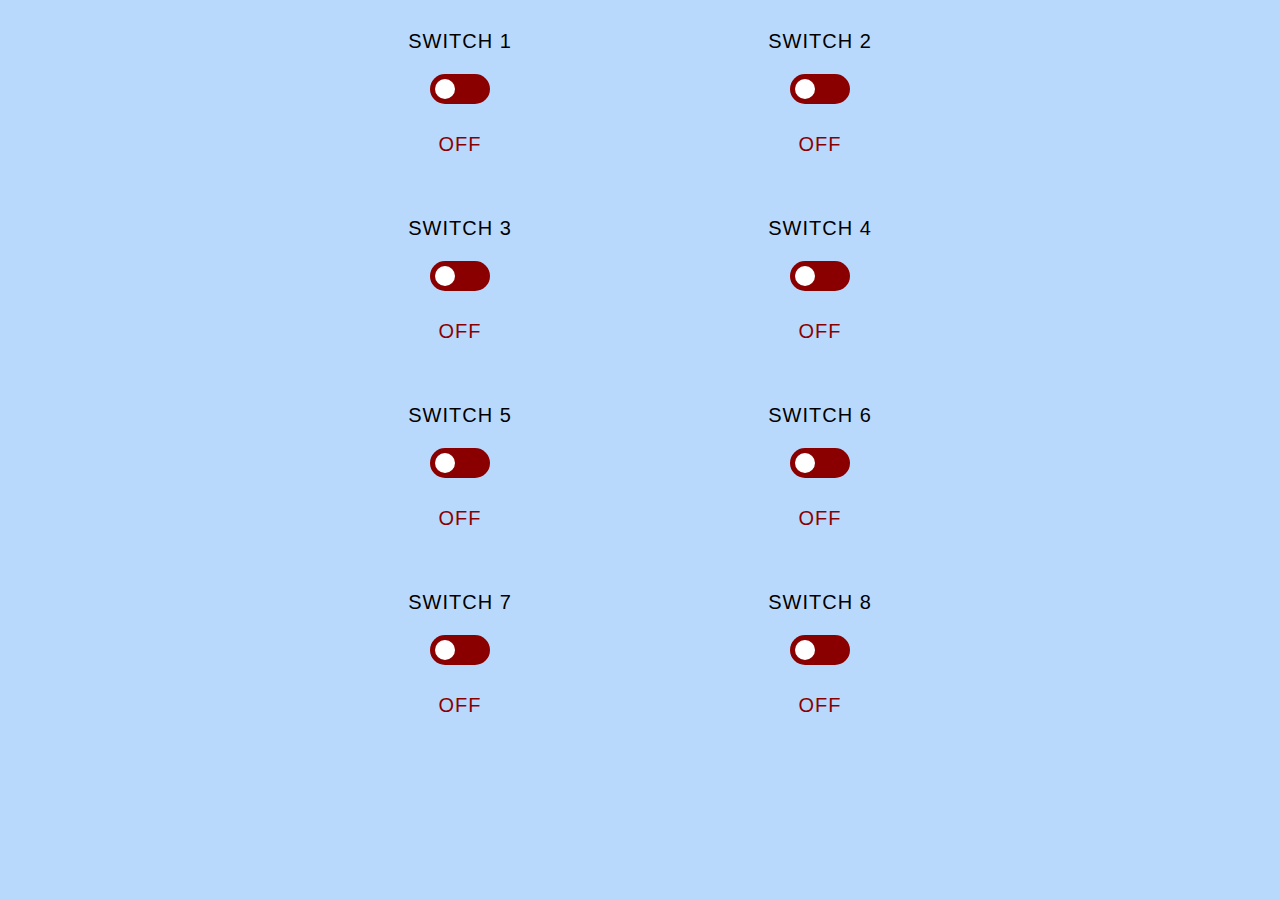
<file: data/index.htm>
<html>
<head>
    <link rel="stylesheet" href="./style.css" />
    <script src="./script.js"></script>
    <script>!function(a,b){"function"==typeof define&&define.amd?define([],b):"undefined"!=typeof module&&module.exports?module.exports=b():a.ReconnectingWebSocket=b()}(this,function(){function a(b,c,d){function l(a,b){var c=document.createEvent("CustomEvent");return c.initCustomEvent(a,!1,!1,b),c}var e={debug:!1,automaticOpen:!0,reconnectInterval:1e3,maxReconnectInterval:3e4,reconnectDecay:1.5,timeoutInterval:2e3};d||(d={});for(var f in e)this[f]="undefined"!=typeof d[f]?d[f]:e[f];this.url=b,this.reconnectAttempts=0,this.readyState=WebSocket.CONNECTING,this.protocol=null;var h,g=this,i=!1,j=!1,k=document.createElement("div");k.addEventListener("open",function(a){g.onopen(a)}),k.addEventListener("close",function(a){g.onclose(a)}),k.addEventListener("connecting",function(a){g.onconnecting(a)}),k.addEventListener("message",function(a){g.onmessage(a)}),k.addEventListener("error",function(a){g.onerror(a)}),this.addEventListener=k.addEventListener.bind(k),this.removeEventListener=k.removeEventListener.bind(k),this.dispatchEvent=k.dispatchEvent.bind(k),this.open=function(b){h=new WebSocket(g.url,c||[]),b||k.dispatchEvent(l("connecting")),(g.debug||a.debugAll)&&console.debug("ReconnectingWebSocket","attempt-connect",g.url);var d=h,e=setTimeout(function(){(g.debug||a.debugAll)&&console.debug("ReconnectingWebSocket","connection-timeout",g.url),j=!0,d.close(),j=!1},g.timeoutInterval);h.onopen=function(){clearTimeout(e),(g.debug||a.debugAll)&&console.debug("ReconnectingWebSocket","onopen",g.url),g.protocol=h.protocol,g.readyState=WebSocket.OPEN,g.reconnectAttempts=0;var d=l("open");d.isReconnect=b,b=!1,k.dispatchEvent(d)},h.onclose=function(c){if(clearTimeout(e),h=null,i)g.readyState=WebSocket.CLOSED,k.dispatchEvent(l("close"));else{g.readyState=WebSocket.CONNECTING;var d=l("connecting");d.code=c.code,d.reason=c.reason,d.wasClean=c.wasClean,k.dispatchEvent(d),b||j||((g.debug||a.debugAll)&&console.debug("ReconnectingWebSocket","onclose",g.url),k.dispatchEvent(l("close")));var e=g.reconnectInterval*Math.pow(g.reconnectDecay,g.reconnectAttempts);setTimeout(function(){g.reconnectAttempts++,g.open(!0)},e>g.maxReconnectInterval?g.maxReconnectInterval:e)}},h.onmessage=function(b){(g.debug||a.debugAll)&&console.debug("ReconnectingWebSocket","onmessage",g.url,b.data);var c=l("message");c.data=b.data,k.dispatchEvent(c)},h.onerror=function(b){(g.debug||a.debugAll)&&console.debug("ReconnectingWebSocket","onerror",g.url,b),k.dispatchEvent(l("error"))}},1==this.automaticOpen&&this.open(!1),this.send=function(b){if(h)return(g.debug||a.debugAll)&&console.debug("ReconnectingWebSocket","send",g.url,b),h.send(b);throw"INVALID_STATE_ERR : Pausing to reconnect websocket"},this.close=function(a,b){"undefined"==typeof a&&(a=1e3),i=!0,h&&h.close(a,b)},this.refresh=function(){h&&h.close()}}return a.prototype.onopen=function(){},a.prototype.onclose=function(){},a.prototype.onconnecting=function(){},a.prototype.onmessage=function(){},a.prototype.onerror=function(){},a.debugAll=!1,a.CONNECTING=WebSocket.CONNECTING,a.OPEN=WebSocket.OPEN,a.CLOSING=WebSocket.CLOSING,a.CLOSED=WebSocket.CLOSED,a});</script>
</head>

<body>
    <h1 class="lightStatus"></h1>
    <div class="wrap">
        <div class="half">
            <section>
                <h4 class="switch">Switch 1</h4>
                <input type="checkbox" id="onoff1" class="onoff"/>
                <label for="onoff1"></label>
                <p>ON</p>
                <p>OFF</p>
            </section>
        </div>
        <div class="half">
            <section>
                <h4 class="switch">Switch 2</h4>
                <input type="checkbox" id="onoff2" class="onoff" />
                <label for="onoff2"></label>
                <p>ON</p>
                <p>OFF</p>
            </section>
        </div>
    </div>
    <div class="wrap">
        <div class="half">
            <section>
                <h4 class="switch">Switch 3</h4>
                <input type="checkbox" id="onoff3" class="onoff" />
                <label for="onoff3"></label>
                <p>ON</p>
                <p>OFF</p>
            </section>
        </div>
        <div class="half">
            <section>
                <h4 class="switch">Switch 4</h4>
                <input type="checkbox" id="onoff4" class="onoff" />
                <label for="onoff4"></label>
                <p>ON</p>
                <p>OFF</p>
            </section>
        </div>
    </div>
    <div class="wrap">
            <div class="half">
                <section>
                    <h4 class="switch">Switch 5</h4>
                    <input type="checkbox" id="onoff5" class="onoff"/>
                    <label for="onoff5"></label>
                    <p>ON</p>
                    <p>OFF</p>
                </section>
            </div>
            <div class="half">
                <section>
                    <h4 class="switch">Switch 6</h4>
                    <input type="checkbox" id="onoff6" class="onoff" />
                    <label for="onoff6"></label>
                    <p>ON</p>
                    <p>OFF</p>
                </section>
            </div>
        </div>
        <div class="wrap">
            <div class="half">
                <section>
                    <h4 class="switch">Switch 7</h4>
                    <input type="checkbox" id="onoff7" class="onoff" />
                    <label for="onoff7"></label>
                    <p>ON</p>
                    <p>OFF</p>
                </section>
            </div>
            <div class="half">
                <section>
                    <h4 class="switch">Switch 8</h4>
                    <input type="checkbox" id="onoff8" class="onoff" />
                    <label for="onoff8"></label>
                    <p>ON</p>
                    <p>OFF</p>
                </section>
            </div>
        </div>
</body>

</html>
</file>
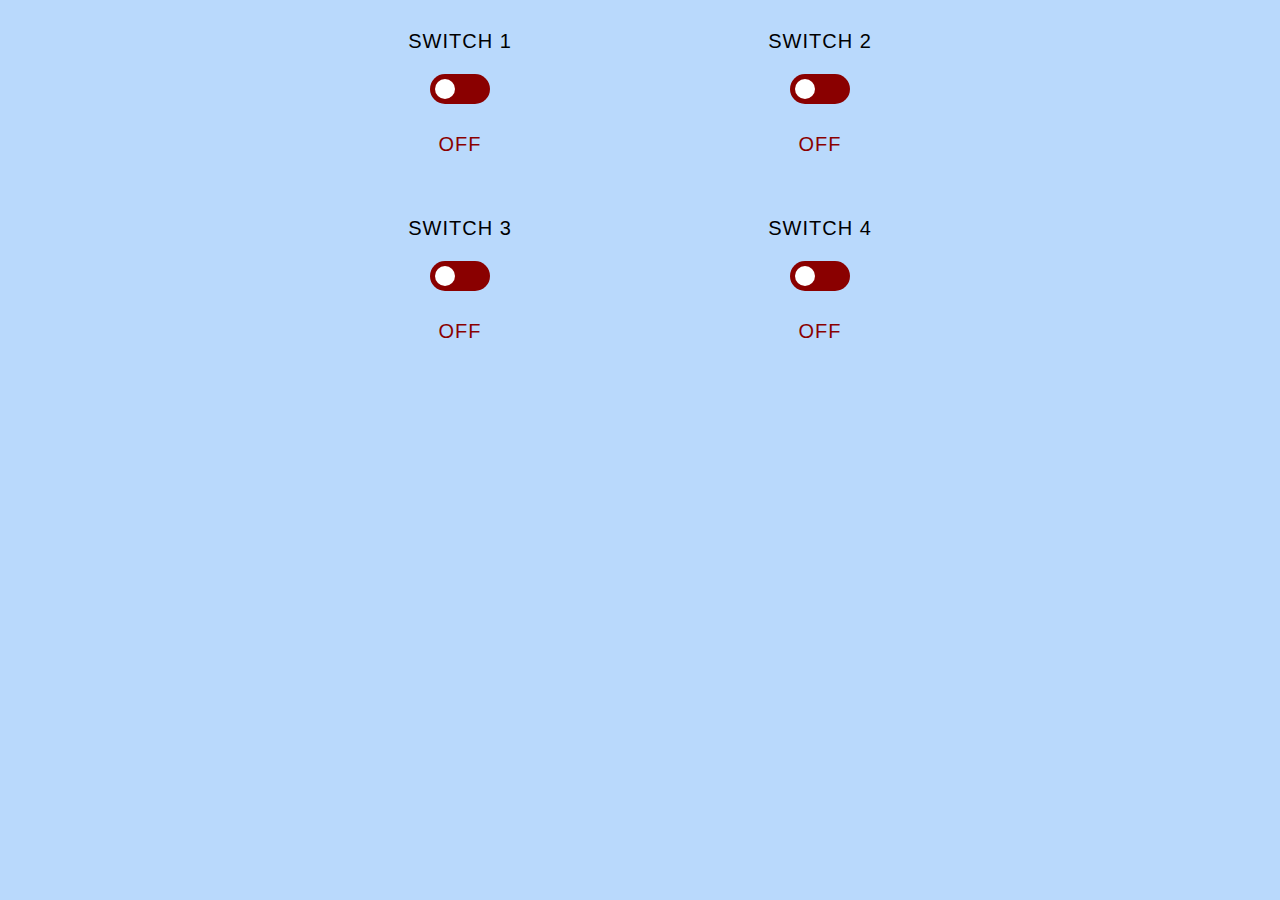
<file: Arduino/4Relay/data/index.htm>
<html>
<head>
    <link rel="stylesheet" href="./style.css" />
    <script src="./script.js"></script>
    <script>!function(a,b){"function"==typeof define&&define.amd?define([],b):"undefined"!=typeof module&&module.exports?module.exports=b():a.ReconnectingWebSocket=b()}(this,function(){function a(b,c,d){function l(a,b){var c=document.createEvent("CustomEvent");return c.initCustomEvent(a,!1,!1,b),c}var e={debug:!1,automaticOpen:!0,reconnectInterval:1e3,maxReconnectInterval:3e4,reconnectDecay:1.5,timeoutInterval:2e3};d||(d={});for(var f in e)this[f]="undefined"!=typeof d[f]?d[f]:e[f];this.url=b,this.reconnectAttempts=0,this.readyState=WebSocket.CONNECTING,this.protocol=null;var h,g=this,i=!1,j=!1,k=document.createElement("div");k.addEventListener("open",function(a){g.onopen(a)}),k.addEventListener("close",function(a){g.onclose(a)}),k.addEventListener("connecting",function(a){g.onconnecting(a)}),k.addEventListener("message",function(a){g.onmessage(a)}),k.addEventListener("error",function(a){g.onerror(a)}),this.addEventListener=k.addEventListener.bind(k),this.removeEventListener=k.removeEventListener.bind(k),this.dispatchEvent=k.dispatchEvent.bind(k),this.open=function(b){h=new WebSocket(g.url,c||[]),b||k.dispatchEvent(l("connecting")),(g.debug||a.debugAll)&&console.debug("ReconnectingWebSocket","attempt-connect",g.url);var d=h,e=setTimeout(function(){(g.debug||a.debugAll)&&console.debug("ReconnectingWebSocket","connection-timeout",g.url),j=!0,d.close(),j=!1},g.timeoutInterval);h.onopen=function(){clearTimeout(e),(g.debug||a.debugAll)&&console.debug("ReconnectingWebSocket","onopen",g.url),g.protocol=h.protocol,g.readyState=WebSocket.OPEN,g.reconnectAttempts=0;var d=l("open");d.isReconnect=b,b=!1,k.dispatchEvent(d)},h.onclose=function(c){if(clearTimeout(e),h=null,i)g.readyState=WebSocket.CLOSED,k.dispatchEvent(l("close"));else{g.readyState=WebSocket.CONNECTING;var d=l("connecting");d.code=c.code,d.reason=c.reason,d.wasClean=c.wasClean,k.dispatchEvent(d),b||j||((g.debug||a.debugAll)&&console.debug("ReconnectingWebSocket","onclose",g.url),k.dispatchEvent(l("close")));var e=g.reconnectInterval*Math.pow(g.reconnectDecay,g.reconnectAttempts);setTimeout(function(){g.reconnectAttempts++,g.open(!0)},e>g.maxReconnectInterval?g.maxReconnectInterval:e)}},h.onmessage=function(b){(g.debug||a.debugAll)&&console.debug("ReconnectingWebSocket","onmessage",g.url,b.data);var c=l("message");c.data=b.data,k.dispatchEvent(c)},h.onerror=function(b){(g.debug||a.debugAll)&&console.debug("ReconnectingWebSocket","onerror",g.url,b),k.dispatchEvent(l("error"))}},1==this.automaticOpen&&this.open(!1),this.send=function(b){if(h)return(g.debug||a.debugAll)&&console.debug("ReconnectingWebSocket","send",g.url,b),h.send(b);throw"INVALID_STATE_ERR : Pausing to reconnect websocket"},this.close=function(a,b){"undefined"==typeof a&&(a=1e3),i=!0,h&&h.close(a,b)},this.refresh=function(){h&&h.close()}}return a.prototype.onopen=function(){},a.prototype.onclose=function(){},a.prototype.onconnecting=function(){},a.prototype.onmessage=function(){},a.prototype.onerror=function(){},a.debugAll=!1,a.CONNECTING=WebSocket.CONNECTING,a.OPEN=WebSocket.OPEN,a.CLOSING=WebSocket.CLOSING,a.CLOSED=WebSocket.CLOSED,a});</script>
</head>

<body>
    <h1 class="lightStatus"></h1>
    <div class="wrap">
        <div class="half">
            <section>
                <h4 class="switch">Switch 1</h4>
                <input type="checkbox" id="onoff1" class="onoff"/>
                <label for="onoff1"></label>
                <p>ON</p>
                <p>OFF</p>
            </section>
        </div>
        <div class="half">
            <section>
                <h4 class="switch">Switch 2</h4>
                <input type="checkbox" id="onoff2" class="onoff" />
                <label for="onoff2"></label>
                <p>ON</p>
                <p>OFF</p>
            </section>
        </div>
    </div>
    <div class="wrap">
        <div class="half">
            <section>
                <h4 class="switch">Switch 3</h4>
                <input type="checkbox" id="onoff3" class="onoff" />
                <label for="onoff3"></label>
                <p>ON</p>
                <p>OFF</p>
            </section>
        </div>
        <div class="half">
            <section>
                <h4 class="switch">Switch 4</h4>
                <input type="checkbox" id="onoff4" class="onoff" />
                <label for="onoff4"></label>
                <p>ON</p>
                <p>OFF</p>
            </section>
        </div>
    </div>
</body>

</html>
</file>
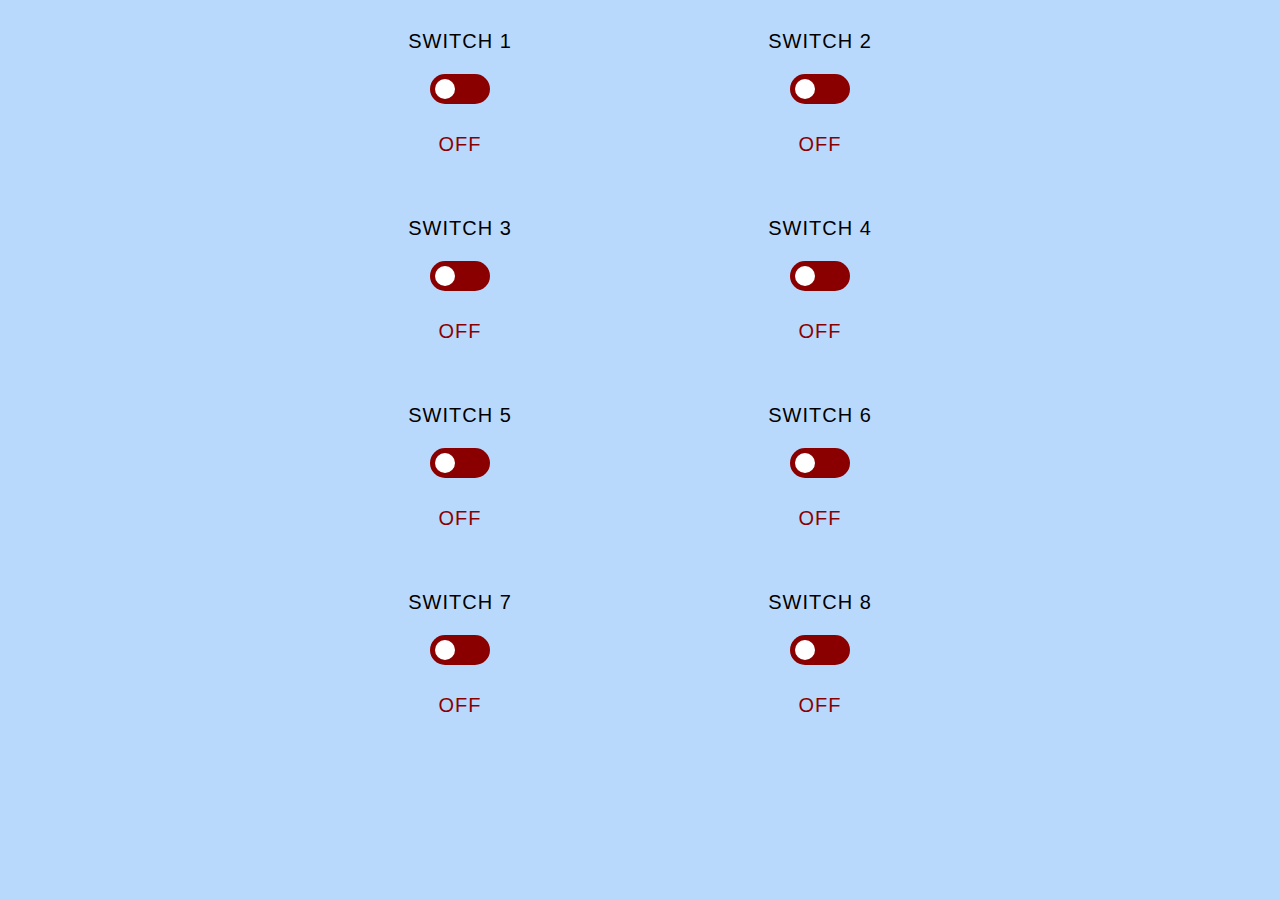
<file: data/indexdist.htm>
<html>
    <!-- Minify first -->
    <!-- gzip -c9 < indexdist.min.htm > indexdist.min.htm.gz -->
<head>
    <style>body{text-align:center;color:#fff;background-color:#b9d9fc}.lightStatus{margin-top:5px;color:#fff;font-size:14px;font-family:Verdana}section{margin:0;padding:0;width:160px;display:inline-block}input[type=checkbox]{display:block;opacity:0}label{width:60px;height:30px;cursor:pointer;display:inline-block;position:relative;background:#8a0000;border-radius:30px;transition:background-color .4s;-moz-transition:background-color .4s;-webkit-transition:background-color .4s}label:after{left:0;width:20px;height:20px;margin:5px;content:'';position:absolute;background:#fff;border-radius:10px}input:checked+label{background:#007531}input:checked+label:after{left:auto;right:0}p{font:normal 20px/40px Arial;color:#bdbdbd;display:none;text-transform:uppercase;letter-spacing:1px}.switch{font:normal 20px/40px Arial;color:#000;text-transform:uppercase;letter-spacing:1px;margin:0}input:checked~p:nth-of-type(1){color:#007531;display:block}input:not(:checked)~p:nth-of-type(2){color:#8a0000;display:block}.wrapper svg{margin:48px auto}.wrap{min-height:10vh;max-width:720px;margin:0 auto;display:flex;flex-direction:row;align-items:center;justify-content:center}.wrap .half{width:50%;padding:12px 0;align-items:left;justify-content:left}.title{font-family:sans-serif;line-height:24px;display:block;padding:8px 0}.onoff{margin:auto;text-align:center;font-family:sans-serif;line-height:50px;padding:10px;display:inline-block}</style>
    <script>var wsc;document.addEventListener("DOMContentLoaded",function(){(wsc=new ReconnectingWebSocket("ws://"+window.location.hostname+":81")).timeoutInterval=3e3,wsc.onopen=function(e){console.log("WebSocketClient connected:",e)},wsc.onmessage=function(e,t,n){console.log("WebSocketClient message #${number}: ",e);var o=JSON.parse(e.data);"ON"==o.light1?document.getElementById("onoff1").checked=!0:document.getElementById("onoff1").checked=!1,"ON"==o.light2?document.getElementById("onoff2").checked=!0:document.getElementById("onoff2").checked=!1,"ON"==o.light3?document.getElementById("onoff3").checked=!0:document.getElementById("onoff3").checked=!1,"ON"==o.light4?document.getElementById("onoff4").checked=!0:document.getElementById("onoff4").checked=!1,"ON"==o.light5?document.getElementById("onoff5").checked=!0:document.getElementById("onoff5").checked=!1,"ON"==o.light6?document.getElementById("onoff6").checked=!0:document.getElementById("onoff6").checked=!1,"ON"==o.light7?document.getElementById("onoff7").checked=!0:document.getElementById("onoff7").checked=!1,"ON"==o.light8?document.getElementById("onoff8").checked=!0:document.getElementById("onoff8").checked=!1},document.getElementById("onoff1").onchange=function(){var e;e=document.getElementById("onoff1").checked?{light:1,state:"ON"}:{light:1,state:"OFF"},wsc.send(JSON.stringify(e))},document.getElementById("onoff2").onchange=function(){var e;e=document.getElementById("onoff2").checked?{light:2,state:"ON"}:{light:2,state:"OFF"},wsc.send(JSON.stringify(e))},document.getElementById("onoff3").onchange=function(){var e;e=document.getElementById("onoff3").checked?{light:3,state:"ON"}:{light:3,state:"OFF"},wsc.send(JSON.stringify(e))},document.getElementById("onoff4").onchange=function(){var e;e=document.getElementById("onoff4").checked?{light:4,state:"ON"}:{light:4,state:"OFF"},wsc.send(JSON.stringify(e))},document.getElementById("onoff5").onchange=function(){var e;e=document.getElementById("onoff5").checked?{light:5,state:"ON"}:{light:5,state:"OFF"},wsc.send(JSON.stringify(e))},document.getElementById("onoff6").onchange=function(){var e;e=document.getElementById("onoff6").checked?{light:6,state:"ON"}:{light:6,state:"OFF"},wsc.send(JSON.stringify(e))},document.getElementById("onoff7").onchange=function(){var e;e=document.getElementById("onoff7").checked?{light:7,state:"ON"}:{light:7,state:"OFF"},wsc.send(JSON.stringify(e))},document.getElementById("onoff8").onchange=function(){var e;e=document.getElementById("onoff8").checked?{light:8,state:"ON"}:{light:8,state:"OFF"},wsc.send(JSON.stringify(e))}});</script>
    <script>!function(a,b){"function"==typeof define&&define.amd?define([],b):"undefined"!=typeof module&&module.exports?module.exports=b():a.ReconnectingWebSocket=b()}(this,function(){function a(b,c,d){function l(a,b){var c=document.createEvent("CustomEvent");return c.initCustomEvent(a,!1,!1,b),c}var e={debug:!1,automaticOpen:!0,reconnectInterval:1e3,maxReconnectInterval:3e4,reconnectDecay:1.5,timeoutInterval:2e3};d||(d={});for(var f in e)this[f]="undefined"!=typeof d[f]?d[f]:e[f];this.url=b,this.reconnectAttempts=0,this.readyState=WebSocket.CONNECTING,this.protocol=null;var h,g=this,i=!1,j=!1,k=document.createElement("div");k.addEventListener("open",function(a){g.onopen(a)}),k.addEventListener("close",function(a){g.onclose(a)}),k.addEventListener("connecting",function(a){g.onconnecting(a)}),k.addEventListener("message",function(a){g.onmessage(a)}),k.addEventListener("error",function(a){g.onerror(a)}),this.addEventListener=k.addEventListener.bind(k),this.removeEventListener=k.removeEventListener.bind(k),this.dispatchEvent=k.dispatchEvent.bind(k),this.open=function(b){h=new WebSocket(g.url,c||[]),b||k.dispatchEvent(l("connecting")),(g.debug||a.debugAll)&&console.debug("ReconnectingWebSocket","attempt-connect",g.url);var d=h,e=setTimeout(function(){(g.debug||a.debugAll)&&console.debug("ReconnectingWebSocket","connection-timeout",g.url),j=!0,d.close(),j=!1},g.timeoutInterval);h.onopen=function(){clearTimeout(e),(g.debug||a.debugAll)&&console.debug("ReconnectingWebSocket","onopen",g.url),g.protocol=h.protocol,g.readyState=WebSocket.OPEN,g.reconnectAttempts=0;var d=l("open");d.isReconnect=b,b=!1,k.dispatchEvent(d)},h.onclose=function(c){if(clearTimeout(e),h=null,i)g.readyState=WebSocket.CLOSED,k.dispatchEvent(l("close"));else{g.readyState=WebSocket.CONNECTING;var d=l("connecting");d.code=c.code,d.reason=c.reason,d.wasClean=c.wasClean,k.dispatchEvent(d),b||j||((g.debug||a.debugAll)&&console.debug("ReconnectingWebSocket","onclose",g.url),k.dispatchEvent(l("close")));var e=g.reconnectInterval*Math.pow(g.reconnectDecay,g.reconnectAttempts);setTimeout(function(){g.reconnectAttempts++,g.open(!0)},e>g.maxReconnectInterval?g.maxReconnectInterval:e)}},h.onmessage=function(b){(g.debug||a.debugAll)&&console.debug("ReconnectingWebSocket","onmessage",g.url,b.data);var c=l("message");c.data=b.data,k.dispatchEvent(c)},h.onerror=function(b){(g.debug||a.debugAll)&&console.debug("ReconnectingWebSocket","onerror",g.url,b),k.dispatchEvent(l("error"))}},1==this.automaticOpen&&this.open(!1),this.send=function(b){if(h)return(g.debug||a.debugAll)&&console.debug("ReconnectingWebSocket","send",g.url,b),h.send(b);throw"INVALID_STATE_ERR : Pausing to reconnect websocket"},this.close=function(a,b){"undefined"==typeof a&&(a=1e3),i=!0,h&&h.close(a,b)},this.refresh=function(){h&&h.close()}}return a.prototype.onopen=function(){},a.prototype.onclose=function(){},a.prototype.onconnecting=function(){},a.prototype.onmessage=function(){},a.prototype.onerror=function(){},a.debugAll=!1,a.CONNECTING=WebSocket.CONNECTING,a.OPEN=WebSocket.OPEN,a.CLOSING=WebSocket.CLOSING,a.CLOSED=WebSocket.CLOSED,a});</script>
</head>

<body>
    <h1 class="lightStatus"></h1>
    <div class="wrap">
        <div class="half">
            <section>
                <h4 class="switch">Switch 1</h4>
                <input type="checkbox" id="onoff1" class="onoff"/>
                <label for="onoff1"></label>
                <p>ON</p>
                <p>OFF</p>
            </section>
        </div>
        <div class="half">
            <section>
                <h4 class="switch">Switch 2</h4>
                <input type="checkbox" id="onoff2" class="onoff" />
                <label for="onoff2"></label>
                <p>ON</p>
                <p>OFF</p>
            </section>
        </div>
    </div>
    <div class="wrap">
        <div class="half">
            <section>
                <h4 class="switch">Switch 3</h4>
                <input type="checkbox" id="onoff3" class="onoff" />
                <label for="onoff3"></label>
                <p>ON</p>
                <p>OFF</p>
            </section>
        </div>
        <div class="half">
            <section>
                <h4 class="switch">Switch 4</h4>
                <input type="checkbox" id="onoff4" class="onoff" />
                <label for="onoff4"></label>
                <p>ON</p>
                <p>OFF</p>
            </section>
        </div>
    </div>
    <div class="wrap">
            <div class="half">
                <section>
                    <h4 class="switch">Switch 5</h4>
                    <input type="checkbox" id="onoff5" class="onoff"/>
                    <label for="onoff5"></label>
                    <p>ON</p>
                    <p>OFF</p>
                </section>
            </div>
            <div class="half">
                <section>
                    <h4 class="switch">Switch 6</h4>
                    <input type="checkbox" id="onoff6" class="onoff" />
                    <label for="onoff6"></label>
                    <p>ON</p>
                    <p>OFF</p>
                </section>
            </div>
        </div>
        <div class="wrap">
            <div class="half">
                <section>
                    <h4 class="switch">Switch 7</h4>
                    <input type="checkbox" id="onoff7" class="onoff" />
                    <label for="onoff7"></label>
                    <p>ON</p>
                    <p>OFF</p>
                </section>
            </div>
            <div class="half">
                <section>
                    <h4 class="switch">Switch 8</h4>
                    <input type="checkbox" id="onoff8" class="onoff" />
                    <label for="onoff8"></label>
                    <p>ON</p>
                    <p>OFF</p>
                </section>
            </div>
        </div>
</body>

</html>
</file>
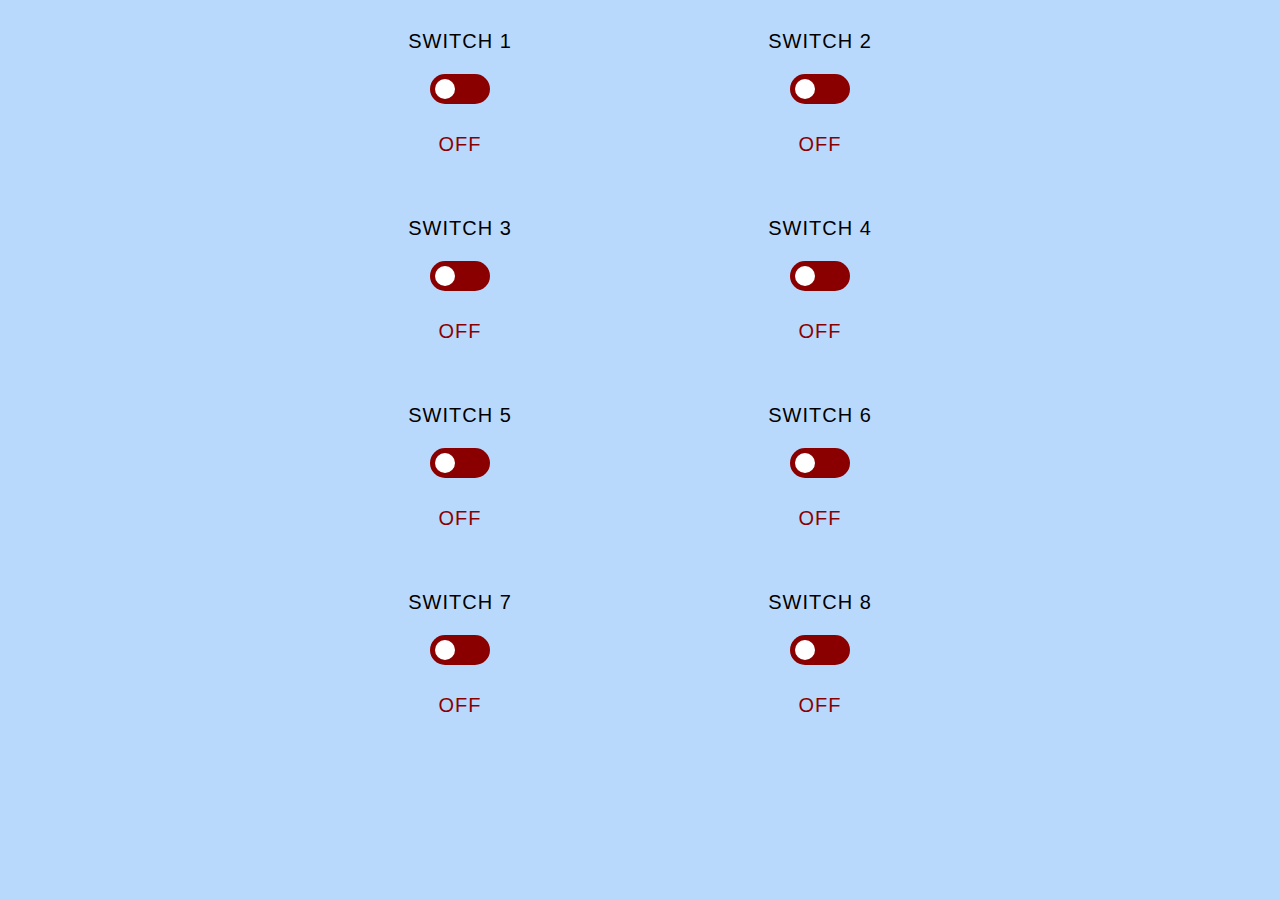
<file: data/indexdist.min.htm>
<html><head><style>label,section{display:inline-block}.onoff,body{text-align:center}body{color:#fff;background-color:#b9d9fc}.lightStatus{margin-top:5px;color:#fff;font-size:14px;font-family:Verdana}.switch,p{font:400 20px/40px Arial;text-transform:uppercase;letter-spacing:1px}section{margin:0;padding:0;width:160px}input[type=checkbox]{display:block;opacity:0}label{width:60px;height:30px;cursor:pointer;position:relative;background:#8a0000;border-radius:30px;transition:background-color .4s;-moz-transition:background-color .4s;-webkit-transition:background-color .4s}label:after{left:0;width:20px;height:20px;margin:5px;content:'';position:absolute;background:#fff;border-radius:10px}input:checked+label{background:#007531}input:checked+label:after{left:auto;right:0}p{color:#bdbdbd;display:none}.switch{color:#000;margin:0}.onoff,.title{font-family:sans-serif}input:checked~p:nth-of-type(1){color:#007531;display:block}input:not(:checked)~p:nth-of-type(2){color:#8a0000;display:block}.wrapper svg{margin:48px auto}.wrap{min-height:10vh;max-width:720px;margin:0 auto;display:flex;flex-direction:row;align-items:center;justify-content:center}.wrap .half{width:50%;padding:12px 0;align-items:left;justify-content:left}.title{line-height:24px;display:block;padding:8px 0}.onoff{margin:auto;line-height:50px;padding:10px;display:inline-block}</style><script>var wsc;document.addEventListener("DOMContentLoaded",function(){(wsc=new ReconnectingWebSocket("ws://"+window.location.hostname+":81")).timeoutInterval=3e3,wsc.onopen=function(e){console.log("WebSocketClient connected:",e)},wsc.onmessage=function(e,t,n){console.log("WebSocketClient message #${number}: ",e);var o=JSON.parse(e.data);"ON"==o.light1?document.getElementById("onoff1").checked=!0:document.getElementById("onoff1").checked=!1,"ON"==o.light2?document.getElementById("onoff2").checked=!0:document.getElementById("onoff2").checked=!1,"ON"==o.light3?document.getElementById("onoff3").checked=!0:document.getElementById("onoff3").checked=!1,"ON"==o.light4?document.getElementById("onoff4").checked=!0:document.getElementById("onoff4").checked=!1,"ON"==o.light5?document.getElementById("onoff5").checked=!0:document.getElementById("onoff5").checked=!1,"ON"==o.light6?document.getElementById("onoff6").checked=!0:document.getElementById("onoff6").checked=!1,"ON"==o.light7?document.getElementById("onoff7").checked=!0:document.getElementById("onoff7").checked=!1,"ON"==o.light8?document.getElementById("onoff8").checked=!0:document.getElementById("onoff8").checked=!1},document.getElementById("onoff1").onchange=function(){var e;e=document.getElementById("onoff1").checked?{light:1,state:"ON"}:{light:1,state:"OFF"},wsc.send(JSON.stringify(e))},document.getElementById("onoff2").onchange=function(){var e;e=document.getElementById("onoff2").checked?{light:2,state:"ON"}:{light:2,state:"OFF"},wsc.send(JSON.stringify(e))},document.getElementById("onoff3").onchange=function(){var e;e=document.getElementById("onoff3").checked?{light:3,state:"ON"}:{light:3,state:"OFF"},wsc.send(JSON.stringify(e))},document.getElementById("onoff4").onchange=function(){var e;e=document.getElementById("onoff4").checked?{light:4,state:"ON"}:{light:4,state:"OFF"},wsc.send(JSON.stringify(e))},document.getElementById("onoff5").onchange=function(){var e;e=document.getElementById("onoff5").checked?{light:5,state:"ON"}:{light:5,state:"OFF"},wsc.send(JSON.stringify(e))},document.getElementById("onoff6").onchange=function(){var e;e=document.getElementById("onoff6").checked?{light:6,state:"ON"}:{light:6,state:"OFF"},wsc.send(JSON.stringify(e))},document.getElementById("onoff7").onchange=function(){var e;e=document.getElementById("onoff7").checked?{light:7,state:"ON"}:{light:7,state:"OFF"},wsc.send(JSON.stringify(e))},document.getElementById("onoff8").onchange=function(){var e;e=document.getElementById("onoff8").checked?{light:8,state:"ON"}:{light:8,state:"OFF"},wsc.send(JSON.stringify(e))}})</script><script>!function(e,n){"function"==typeof define&&define.amd?define([],n):"undefined"!=typeof module&&module.exports?module.exports=n():e.ReconnectingWebSocket=n()}(this,function(){function e(n,t,o){function c(e,n){var t=document.createEvent("CustomEvent");return t.initCustomEvent(e,!1,!1,n),t}var i={debug:!1,automaticOpen:!0,reconnectInterval:1e3,maxReconnectInterval:3e4,reconnectDecay:1.5,timeoutInterval:2e3};o||(o={});for(var r in i)this[r]="undefined"!=typeof o[r]?o[r]:i[r];this.url=n,this.reconnectAttempts=0,this.readyState=WebSocket.CONNECTING,this.protocol=null;var s,u=this,d=!1,a=!1,l=document.createElement("div");l.addEventListener("open",function(e){u.onopen(e)}),l.addEventListener("close",function(e){u.onclose(e)}),l.addEventListener("connecting",function(e){u.onconnecting(e)}),l.addEventListener("message",function(e){u.onmessage(e)}),l.addEventListener("error",function(e){u.onerror(e)}),this.addEventListener=l.addEventListener.bind(l),this.removeEventListener=l.removeEventListener.bind(l),this.dispatchEvent=l.dispatchEvent.bind(l),this.open=function(n){s=new WebSocket(u.url,t||[]),n||l.dispatchEvent(c("connecting")),(u.debug||e.debugAll)&&console.debug("ReconnectingWebSocket","attempt-connect",u.url);var o=s,i=setTimeout(function(){(u.debug||e.debugAll)&&console.debug("ReconnectingWebSocket","connection-timeout",u.url),a=!0,o.close(),a=!1},u.timeoutInterval);s.onopen=function(){clearTimeout(i),(u.debug||e.debugAll)&&console.debug("ReconnectingWebSocket","onopen",u.url),u.protocol=s.protocol,u.readyState=WebSocket.OPEN,u.reconnectAttempts=0;var t=c("open");t.isReconnect=n,n=!1,l.dispatchEvent(t)},s.onclose=function(t){if(clearTimeout(i),s=null,d)u.readyState=WebSocket.CLOSED,l.dispatchEvent(c("close"));else{u.readyState=WebSocket.CONNECTING;var o=c("connecting");o.code=t.code,o.reason=t.reason,o.wasClean=t.wasClean,l.dispatchEvent(o),n||a||((u.debug||e.debugAll)&&console.debug("ReconnectingWebSocket","onclose",u.url),l.dispatchEvent(c("close")));var i=u.reconnectInterval*Math.pow(u.reconnectDecay,u.reconnectAttempts);setTimeout(function(){u.reconnectAttempts++,u.open(!0)},i>u.maxReconnectInterval?u.maxReconnectInterval:i)}},s.onmessage=function(n){(u.debug||e.debugAll)&&console.debug("ReconnectingWebSocket","onmessage",u.url,n.data);var t=c("message");t.data=n.data,l.dispatchEvent(t)},s.onerror=function(n){(u.debug||e.debugAll)&&console.debug("ReconnectingWebSocket","onerror",u.url,n),l.dispatchEvent(c("error"))}},1==this.automaticOpen&&this.open(!1),this.send=function(n){if(s)return(u.debug||e.debugAll)&&console.debug("ReconnectingWebSocket","send",u.url,n),s.send(n);throw"INVALID_STATE_ERR : Pausing to reconnect websocket"},this.close=function(e,n){"undefined"==typeof e&&(e=1e3),d=!0,s&&s.close(e,n)},this.refresh=function(){s&&s.close()}}return e.prototype.onopen=function(){},e.prototype.onclose=function(){},e.prototype.onconnecting=function(){},e.prototype.onmessage=function(){},e.prototype.onerror=function(){},e.debugAll=!1,e.CONNECTING=WebSocket.CONNECTING,e.OPEN=WebSocket.OPEN,e.CLOSING=WebSocket.CLOSING,e.CLOSED=WebSocket.CLOSED,e})</script></head><body><h1 class="lightStatus"></h1><div class="wrap"><div class="half"><section><h4 class="switch">Switch 1</h4><input type="checkbox" id="onoff1" class="onoff"><label for="onoff1"></label><p>ON</p><p>OFF</p></section></div><div class="half"><section><h4 class="switch">Switch 2</h4><input type="checkbox" id="onoff2" class="onoff"><label for="onoff2"></label><p>ON</p><p>OFF</p></section></div></div><div class="wrap"><div class="half"><section><h4 class="switch">Switch 3</h4><input type="checkbox" id="onoff3" class="onoff"><label for="onoff3"></label><p>ON</p><p>OFF</p></section></div><div class="half"><section><h4 class="switch">Switch 4</h4><input type="checkbox" id="onoff4" class="onoff"><label for="onoff4"></label><p>ON</p><p>OFF</p></section></div></div><div class="wrap"><div class="half"><section><h4 class="switch">Switch 5</h4><input type="checkbox" id="onoff5" class="onoff"><label for="onoff5"></label><p>ON</p><p>OFF</p></section></div><div class="half"><section><h4 class="switch">Switch 6</h4><input type="checkbox" id="onoff6" class="onoff"><label for="onoff6"></label><p>ON</p><p>OFF</p></section></div></div><div class="wrap"><div class="half"><section><h4 class="switch">Switch 7</h4><input type="checkbox" id="onoff7" class="onoff"><label for="onoff7"></label><p>ON</p><p>OFF</p></section></div><div class="half"><section><h4 class="switch">Switch 8</h4><input type="checkbox" id="onoff8" class="onoff"><label for="onoff8"></label><p>ON</p><p>OFF</p></section></div></div></body></html>
</file>
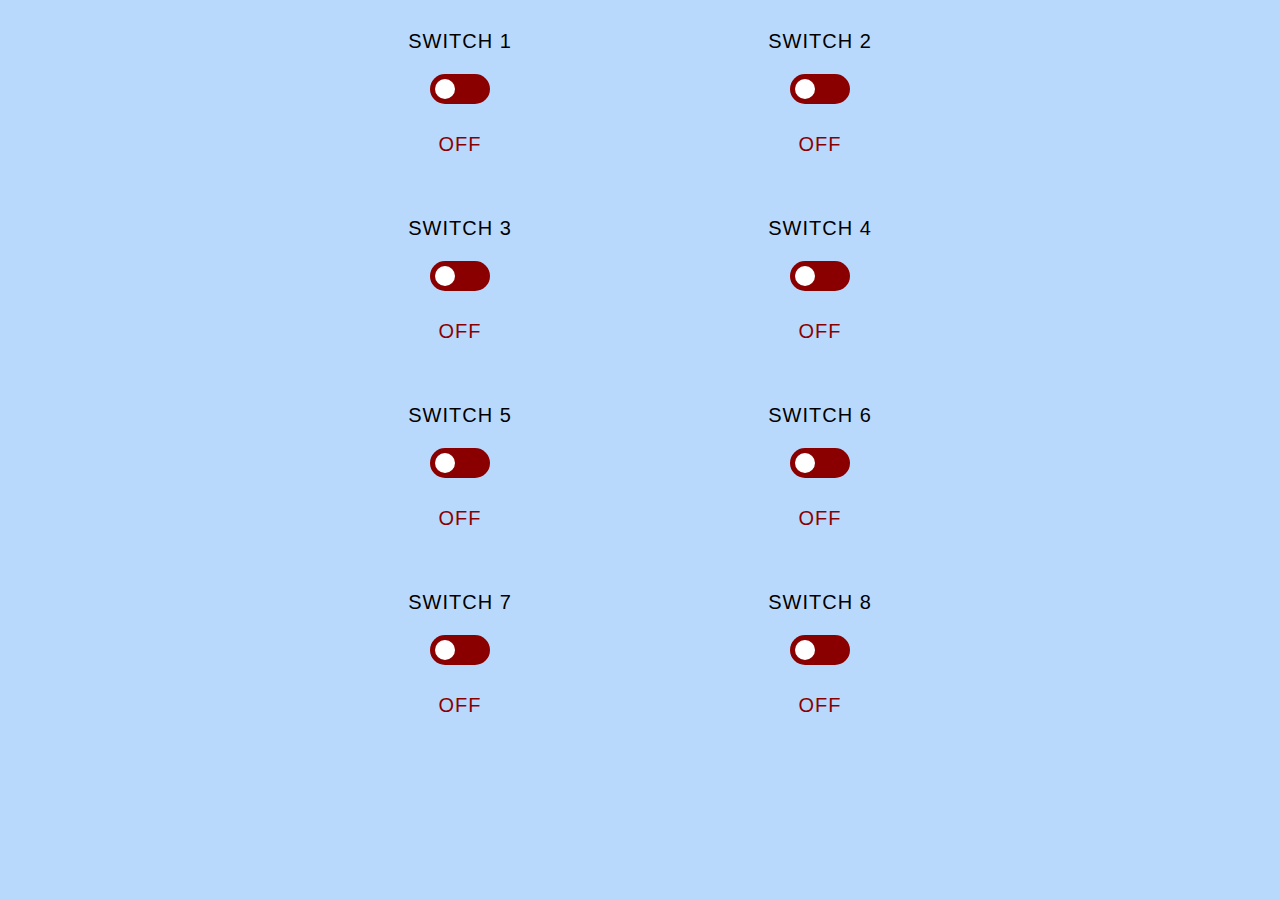
<file: Arduino/4Relay/data/indexdist.htm>
<html>
    <!-- Minify first -->
    <!-- gzip -c9 < indexdist.min.htm > indexdist.min.htm.gz -->
<head>
    <style>body{text-align:center;color:#fff;background-color:#b9d9fc}.lightStatus{margin-top:5px;color:#fff;font-size:14px;font-family:Verdana}section{margin:0;padding:0;width:160px;display:inline-block}input[type=checkbox]{display:block;opacity:0}label{width:60px;height:30px;cursor:pointer;display:inline-block;position:relative;background:#8a0000;border-radius:30px;transition:background-color .4s;-moz-transition:background-color .4s;-webkit-transition:background-color .4s}label:after{left:0;width:20px;height:20px;margin:5px;content:'';position:absolute;background:#fff;border-radius:10px}input:checked+label{background:#007531}input:checked+label:after{left:auto;right:0}p{font:normal 20px/40px Arial;color:#bdbdbd;display:none;text-transform:uppercase;letter-spacing:1px}.switch{font:normal 20px/40px Arial;color:#000;text-transform:uppercase;letter-spacing:1px;margin:0}input:checked~p:nth-of-type(1){color:#007531;display:block}input:not(:checked)~p:nth-of-type(2){color:#8a0000;display:block}.wrapper svg{margin:48px auto}.wrap{min-height:10vh;max-width:720px;margin:0 auto;display:flex;flex-direction:row;align-items:center;justify-content:center}.wrap .half{width:50%;padding:12px 0;align-items:left;justify-content:left}.title{font-family:sans-serif;line-height:24px;display:block;padding:8px 0}.onoff{margin:auto;text-align:center;font-family:sans-serif;line-height:50px;padding:10px;display:inline-block}</style>
    <script>var wsc;document.addEventListener("DOMContentLoaded",function(){(wsc=new ReconnectingWebSocket("ws://"+window.location.hostname+":81")).timeoutInterval=3e3,wsc.onopen=function(e){console.log("WebSocketClient connected:",e)},wsc.onmessage=function(e,t,n){console.log("WebSocketClient message #${number}: ",e);var o=JSON.parse(e.data);"ON"==o.light1?document.getElementById("onoff1").checked=!0:document.getElementById("onoff1").checked=!1,"ON"==o.light2?document.getElementById("onoff2").checked=!0:document.getElementById("onoff2").checked=!1,"ON"==o.light3?document.getElementById("onoff3").checked=!0:document.getElementById("onoff3").checked=!1,"ON"==o.light4?document.getElementById("onoff4").checked=!0:document.getElementById("onoff4").checked=!1},document.getElementById("onoff1").onchange=function(){var e;e=document.getElementById("onoff1").checked?{light:1,state:"ON"}:{light:1,state:"OFF"},wsc.send(JSON.stringify(e))},document.getElementById("onoff2").onchange=function(){var e;e=document.getElementById("onoff2").checked?{light:2,state:"ON"}:{light:2,state:"OFF"},wsc.send(JSON.stringify(e))},document.getElementById("onoff3").onchange=function(){var e;e=document.getElementById("onoff3").checked?{light:3,state:"ON"}:{light:3,state:"OFF"},wsc.send(JSON.stringify(e))},document.getElementById("onoff4").onchange=function(){var e;e=document.getElementById("onoff4").checked?{light:4,state:"ON"}:{light:4,state:"OFF"},wsc.send(JSON.stringify(e))}});</script>
    <script>!function(a,b){"function"==typeof define&&define.amd?define([],b):"undefined"!=typeof module&&module.exports?module.exports=b():a.ReconnectingWebSocket=b()}(this,function(){function a(b,c,d){function l(a,b){var c=document.createEvent("CustomEvent");return c.initCustomEvent(a,!1,!1,b),c}var e={debug:!1,automaticOpen:!0,reconnectInterval:1e3,maxReconnectInterval:3e4,reconnectDecay:1.5,timeoutInterval:2e3};d||(d={});for(var f in e)this[f]="undefined"!=typeof d[f]?d[f]:e[f];this.url=b,this.reconnectAttempts=0,this.readyState=WebSocket.CONNECTING,this.protocol=null;var h,g=this,i=!1,j=!1,k=document.createElement("div");k.addEventListener("open",function(a){g.onopen(a)}),k.addEventListener("close",function(a){g.onclose(a)}),k.addEventListener("connecting",function(a){g.onconnecting(a)}),k.addEventListener("message",function(a){g.onmessage(a)}),k.addEventListener("error",function(a){g.onerror(a)}),this.addEventListener=k.addEventListener.bind(k),this.removeEventListener=k.removeEventListener.bind(k),this.dispatchEvent=k.dispatchEvent.bind(k),this.open=function(b){h=new WebSocket(g.url,c||[]),b||k.dispatchEvent(l("connecting")),(g.debug||a.debugAll)&&console.debug("ReconnectingWebSocket","attempt-connect",g.url);var d=h,e=setTimeout(function(){(g.debug||a.debugAll)&&console.debug("ReconnectingWebSocket","connection-timeout",g.url),j=!0,d.close(),j=!1},g.timeoutInterval);h.onopen=function(){clearTimeout(e),(g.debug||a.debugAll)&&console.debug("ReconnectingWebSocket","onopen",g.url),g.protocol=h.protocol,g.readyState=WebSocket.OPEN,g.reconnectAttempts=0;var d=l("open");d.isReconnect=b,b=!1,k.dispatchEvent(d)},h.onclose=function(c){if(clearTimeout(e),h=null,i)g.readyState=WebSocket.CLOSED,k.dispatchEvent(l("close"));else{g.readyState=WebSocket.CONNECTING;var d=l("connecting");d.code=c.code,d.reason=c.reason,d.wasClean=c.wasClean,k.dispatchEvent(d),b||j||((g.debug||a.debugAll)&&console.debug("ReconnectingWebSocket","onclose",g.url),k.dispatchEvent(l("close")));var e=g.reconnectInterval*Math.pow(g.reconnectDecay,g.reconnectAttempts);setTimeout(function(){g.reconnectAttempts++,g.open(!0)},e>g.maxReconnectInterval?g.maxReconnectInterval:e)}},h.onmessage=function(b){(g.debug||a.debugAll)&&console.debug("ReconnectingWebSocket","onmessage",g.url,b.data);var c=l("message");c.data=b.data,k.dispatchEvent(c)},h.onerror=function(b){(g.debug||a.debugAll)&&console.debug("ReconnectingWebSocket","onerror",g.url,b),k.dispatchEvent(l("error"))}},1==this.automaticOpen&&this.open(!1),this.send=function(b){if(h)return(g.debug||a.debugAll)&&console.debug("ReconnectingWebSocket","send",g.url,b),h.send(b);throw"INVALID_STATE_ERR : Pausing to reconnect websocket"},this.close=function(a,b){"undefined"==typeof a&&(a=1e3),i=!0,h&&h.close(a,b)},this.refresh=function(){h&&h.close()}}return a.prototype.onopen=function(){},a.prototype.onclose=function(){},a.prototype.onconnecting=function(){},a.prototype.onmessage=function(){},a.prototype.onerror=function(){},a.debugAll=!1,a.CONNECTING=WebSocket.CONNECTING,a.OPEN=WebSocket.OPEN,a.CLOSING=WebSocket.CLOSING,a.CLOSED=WebSocket.CLOSED,a});</script>
</head>

<body>
    <h1 class="lightStatus"></h1>
    <div class="wrap">
        <div class="half">
            <section>
                <h4 class="switch">Switch 1</h4>
                <input type="checkbox" id="onoff1" class="onoff"/>
                <label for="onoff1"></label>
                <p>ON</p>
                <p>OFF</p>
            </section>
        </div>
        <div class="half">
            <section>
                <h4 class="switch">Switch 2</h4>
                <input type="checkbox" id="onoff2" class="onoff" />
                <label for="onoff2"></label>
                <p>ON</p>
                <p>OFF</p>
            </section>
        </div>
    </div>
    <div class="wrap">
        <div class="half">
            <section>
                <h4 class="switch">Switch 3</h4>
                <input type="checkbox" id="onoff3" class="onoff" />
                <label for="onoff3"></label>
                <p>ON</p>
                <p>OFF</p>
            </section>
        </div>
        <div class="half">
            <section>
                <h4 class="switch">Switch 4</h4>
                <input type="checkbox" id="onoff4" class="onoff" />
                <label for="onoff4"></label>
                <p>ON</p>
                <p>OFF</p>
            </section>
        </div>
    </div>
    <div class="wrap">
            <div class="half">
                <section>
                    <h4 class="switch">Switch 5</h4>
                    <input type="checkbox" id="onoff5" class="onoff"/>
                    <label for="onoff5"></label>
                    <p>ON</p>
                    <p>OFF</p>
                </section>
            </div>
            <div class="half">
                <section>
                    <h4 class="switch">Switch 6</h4>
                    <input type="checkbox" id="onoff6" class="onoff" />
                    <label for="onoff6"></label>
                    <p>ON</p>
                    <p>OFF</p>
                </section>
            </div>
        </div>
        <div class="wrap">
            <div class="half">
                <section>
                    <h4 class="switch">Switch 7</h4>
                    <input type="checkbox" id="onoff7" class="onoff" />
                    <label for="onoff7"></label>
                    <p>ON</p>
                    <p>OFF</p>
                </section>
            </div>
            <div class="half">
                <section>
                    <h4 class="switch">Switch 8</h4>
                    <input type="checkbox" id="onoff8" class="onoff" />
                    <label for="onoff8"></label>
                    <p>ON</p>
                    <p>OFF</p>
                </section>
            </div>
        </div>
</body>

</html>
</file>
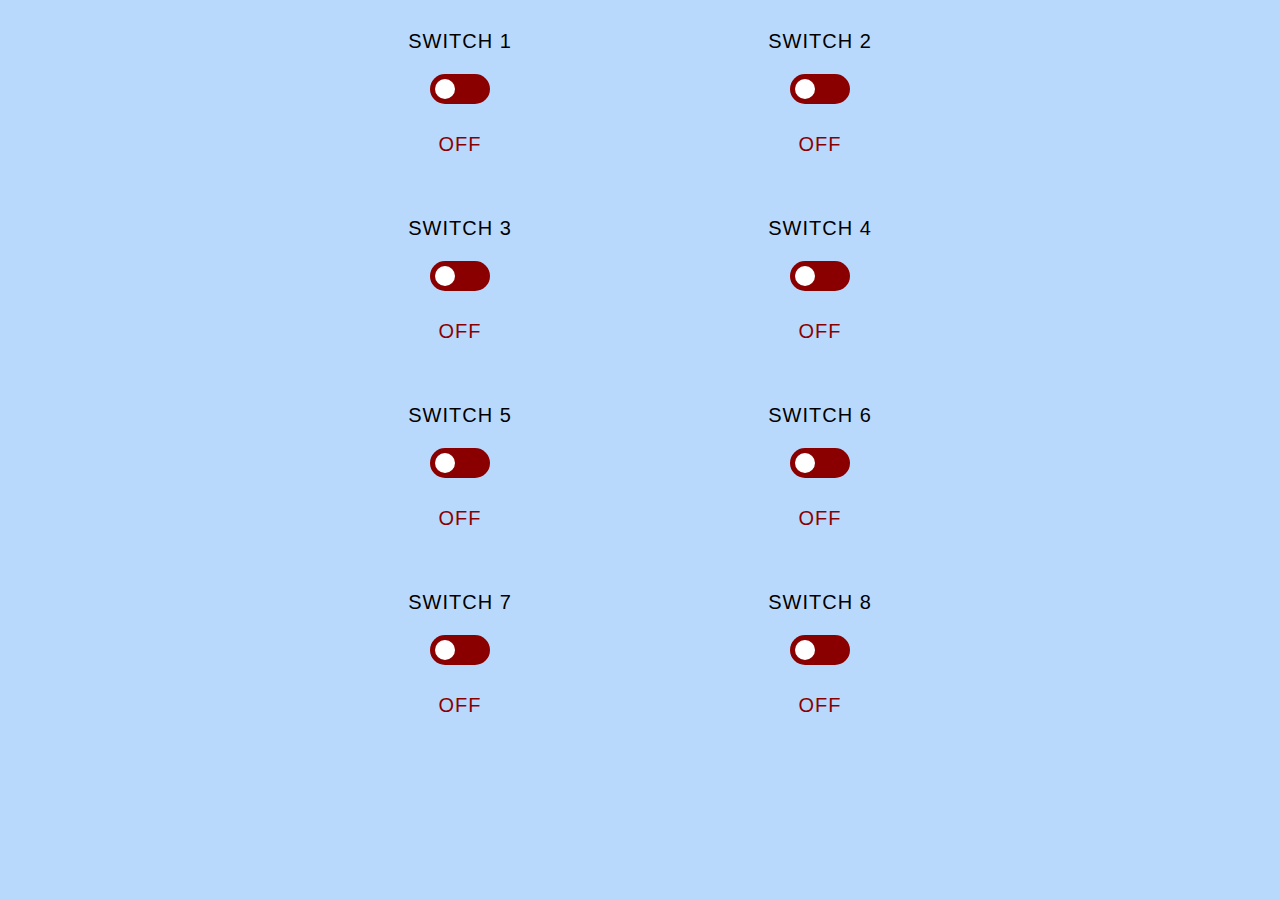
<file: Arduino/4Relay/data/indexdist.min.htm>
<html><head><style>body{text-align:center;color:#fff;background-color:#b9d9fc}.lightStatus{margin-top:5px;color:#fff;font-size:14px;font-family:Verdana}section{margin:0;padding:0;width:160px;display:inline-block}input[type=checkbox]{display:block;opacity:0}label{width:60px;height:30px;cursor:pointer;display:inline-block;position:relative;background:#8a0000;border-radius:30px;transition:background-color .4s;-moz-transition:background-color .4s;-webkit-transition:background-color .4s}label:after{left:0;width:20px;height:20px;margin:5px;content:'';position:absolute;background:#fff;border-radius:10px}input:checked+label{background:#007531}input:checked+label:after{left:auto;right:0}p{font:normal 20px/40px Arial;color:#bdbdbd;display:none;text-transform:uppercase;letter-spacing:1px}.switch{font:normal 20px/40px Arial;color:#000;text-transform:uppercase;letter-spacing:1px;margin:0}input:checked~p:nth-of-type(1){color:#007531;display:block}input:not(:checked)~p:nth-of-type(2){color:#8a0000;display:block}.wrapper svg{margin:48px auto}.wrap{min-height:10vh;max-width:720px;margin:0 auto;display:flex;flex-direction:row;align-items:center;justify-content:center}.wrap .half{width:50%;padding:12px 0;align-items:left;justify-content:left}.title{font-family:sans-serif;line-height:24px;display:block;padding:8px 0}.onoff{margin:auto;text-align:center;font-family:sans-serif;line-height:50px;padding:10px;display:inline-block}</style><script>var wsc;document.addEventListener("DOMContentLoaded",function(){(wsc=new ReconnectingWebSocket("ws://"+window.location.hostname+":81")).timeoutInterval=3e3,wsc.onopen=function(e){console.log("WebSocketClient connected:",e)},wsc.onmessage=function(e,t,n){console.log("WebSocketClient message #${number}: ",e);var o=JSON.parse(e.data);"ON"==o.light1?document.getElementById("onoff1").checked=!0:document.getElementById("onoff1").checked=!1,"ON"==o.light2?document.getElementById("onoff2").checked=!0:document.getElementById("onoff2").checked=!1,"ON"==o.light3?document.getElementById("onoff3").checked=!0:document.getElementById("onoff3").checked=!1,"ON"==o.light4?document.getElementById("onoff4").checked=!0:document.getElementById("onoff4").checked=!1},document.getElementById("onoff1").onchange=function(){var e;e=document.getElementById("onoff1").checked?{light:1,state:"ON"}:{light:1,state:"OFF"},wsc.send(JSON.stringify(e))},document.getElementById("onoff2").onchange=function(){var e;e=document.getElementById("onoff2").checked?{light:2,state:"ON"}:{light:2,state:"OFF"},wsc.send(JSON.stringify(e))},document.getElementById("onoff3").onchange=function(){var e;e=document.getElementById("onoff3").checked?{light:3,state:"ON"}:{light:3,state:"OFF"},wsc.send(JSON.stringify(e))},document.getElementById("onoff4").onchange=function(){var e;e=document.getElementById("onoff4").checked?{light:4,state:"ON"}:{light:4,state:"OFF"},wsc.send(JSON.stringify(e))}})</script><script>!function(e,n){"function"==typeof define&&define.amd?define([],n):"undefined"!=typeof module&&module.exports?module.exports=n():e.ReconnectingWebSocket=n()}(this,function(){function l(e,t,n){function c(e,n){var t=document.createEvent("CustomEvent");return t.initCustomEvent(e,!1,!1,n),t}var o={debug:!1,automaticOpen:!0,reconnectInterval:1e3,maxReconnectInterval:3e4,reconnectDecay:1.5,timeoutInterval:2e3};for(var i in n||(n={}),o)this[i]=void 0!==n[i]?n[i]:o[i];this.url=e,this.reconnectAttempts=0,this.readyState=WebSocket.CONNECTING,this.protocol=null;var r,s=this,u=!1,a=!1,d=document.createElement("div");d.addEventListener("open",function(e){s.onopen(e)}),d.addEventListener("close",function(e){s.onclose(e)}),d.addEventListener("connecting",function(e){s.onconnecting(e)}),d.addEventListener("message",function(e){s.onmessage(e)}),d.addEventListener("error",function(e){s.onerror(e)}),this.addEventListener=d.addEventListener.bind(d),this.removeEventListener=d.removeEventListener.bind(d),this.dispatchEvent=d.dispatchEvent.bind(d),this.open=function(o){r=new WebSocket(s.url,t||[]),o||d.dispatchEvent(c("connecting")),(s.debug||l.debugAll)&&console.debug("ReconnectingWebSocket","attempt-connect",s.url);var e=r,n=setTimeout(function(){(s.debug||l.debugAll)&&console.debug("ReconnectingWebSocket","connection-timeout",s.url),a=!0,e.close(),a=!1},s.timeoutInterval);r.onopen=function(){clearTimeout(n),(s.debug||l.debugAll)&&console.debug("ReconnectingWebSocket","onopen",s.url),s.protocol=r.protocol,s.readyState=WebSocket.OPEN,s.reconnectAttempts=0;var e=c("open");e.isReconnect=o,o=!1,d.dispatchEvent(e)},r.onclose=function(e){if(clearTimeout(t),r=null,u)s.readyState=WebSocket.CLOSED,d.dispatchEvent(c("close"));else{s.readyState=WebSocket.CONNECTING;var n=c("connecting");n.code=e.code,n.reason=e.reason,n.wasClean=e.wasClean,d.dispatchEvent(n),o||a||((s.debug||l.debugAll)&&console.debug("ReconnectingWebSocket","onclose",s.url),d.dispatchEvent(c("close")));var t=s.reconnectInterval*Math.pow(s.reconnectDecay,s.reconnectAttempts);setTimeout(function(){s.reconnectAttempts++,s.open(!0)},t>s.maxReconnectInterval?s.maxReconnectInterval:t)}},r.onmessage=function(e){(s.debug||l.debugAll)&&console.debug("ReconnectingWebSocket","onmessage",s.url,e.data);var n=c("message");n.data=e.data,d.dispatchEvent(n)},r.onerror=function(e){(s.debug||l.debugAll)&&console.debug("ReconnectingWebSocket","onerror",s.url,e),d.dispatchEvent(c("error"))}},1==this.automaticOpen&&this.open(!1),this.send=function(e){if(r)return(s.debug||l.debugAll)&&console.debug("ReconnectingWebSocket","send",s.url,e),r.send(e);throw"INVALID_STATE_ERR : Pausing to reconnect websocket"},this.close=function(e,n){void 0===e&&(e=1e3),u=!0,r&&r.close(e,n)},this.refresh=function(){r&&r.close()}}return l.prototype.onopen=function(){},l.prototype.onclose=function(){},l.prototype.onconnecting=function(){},l.prototype.onmessage=function(){},l.prototype.onerror=function(){},l.debugAll=!1,l.CONNECTING=WebSocket.CONNECTING,l.OPEN=WebSocket.OPEN,l.CLOSING=WebSocket.CLOSING,l.CLOSED=WebSocket.CLOSED,l})</script></head><body><h1 class="lightStatus"></h1><div class="wrap"><div class="half"><section><h4 class="switch">Switch 1</h4><input type="checkbox" id="onoff1" class="onoff"> <label for="onoff1"></label><p>ON</p><p>OFF</p></section></div><div class="half"><section><h4 class="switch">Switch 2</h4><input type="checkbox" id="onoff2" class="onoff"> <label for="onoff2"></label><p>ON</p><p>OFF</p></section></div></div><div class="wrap"><div class="half"><section><h4 class="switch">Switch 3</h4><input type="checkbox" id="onoff3" class="onoff"> <label for="onoff3"></label><p>ON</p><p>OFF</p></section></div><div class="half"><section><h4 class="switch">Switch 4</h4><input type="checkbox" id="onoff4" class="onoff"> <label for="onoff4"></label><p>ON</p><p>OFF</p></section></div></div><div class="wrap"><div class="half"><section><h4 class="switch">Switch 5</h4><input type="checkbox" id="onoff5" class="onoff"> <label for="onoff5"></label><p>ON</p><p>OFF</p></section></div><div class="half"><section><h4 class="switch">Switch 6</h4><input type="checkbox" id="onoff6" class="onoff"> <label for="onoff6"></label><p>ON</p><p>OFF</p></section></div></div><div class="wrap"><div class="half"><section><h4 class="switch">Switch 7</h4><input type="checkbox" id="onoff7" class="onoff"> <label for="onoff7"></label><p>ON</p><p>OFF</p></section></div><div class="half"><section><h4 class="switch">Switch 8</h4><input type="checkbox" id="onoff8" class="onoff"> <label for="onoff8"></label><p>ON</p><p>OFF</p></section></div></div></body></html>
</file>
<file: data/style.css>
/* node-minify --compressor clean-css --input 'style.css' --output 'style.min.css' */

body{
  text-align: center;
  color: #fff;
  background-color: #b9d9fc;
}

.lightStatus{
  margin-top: 5px;
  color: #fff;
  font-size: 14px;
  font-family: Verdana;
}

section {
  margin: 0;
  padding: 0;
  width: 160px;
  display: inline-block;
}

input[type=checkbox] {
  display: block;
  opacity: 0;
}

label {
  width: 60px;
  height: 30px;
  cursor: pointer;
  display: inline-block;
  position: relative;
  background: #8a0000;
  border-radius: 30px;
  
  transition: background-color 0.4s;
  -moz-transition: background-color 0.4s;
  -webkit-transition: background-color 0.4s;
}

label:after {
  left: 0;
  width: 20px;
  height: 20px;
  margin: 5px;
  content: '';
  position: absolute;
  background: #FFF;
  border-radius: 10px;
}

input:checked + label {
  background: #007531;
}

input:checked + label:after {
  left: auto;
  right: 0;
}

p {
  font: normal 20px/40px Arial;
  color: #bdbdbd;
  display: none;
  text-transform: uppercase;
  letter-spacing: 1px;
}

.switch {
  font: normal 20px/40px Arial;
  color: #000000;
  text-transform: uppercase;
  letter-spacing: 1px;
  margin: 0px;
}

input:checked ~ p:nth-of-type(1) {
  color: #007531;
  display: block;
}

input:not(:checked) ~ p:nth-of-type(2) {
  color: #8a0000;
  display: block;
}

.wrapper svg {
  margin: 48px auto;
}

.wrap {
  min-height: 10vh;
  max-width: 720px;
  margin: 0 auto;
  display: flex;
  flex-direction: row;
  align-items: center;
  justify-content: center;
}

.wrap .half {
  width: 50%;
  padding: 12px 0;
  align-items: left;
  justify-content: left;
}

.title {
  font-family: sans-serif;
  line-height: 24px;
  display: block;
  padding: 8px 0;
}

.onoff {
  margin: auto;
  text-align: center;
  font-family: sans-serif;
  line-height: 50px;
  padding: 10px;
  display: inline-block;
}
</file>
<file: Arduino/4Relay/data/style.css>
/* node-minify --compressor clean-css --input 'style.css' --output 'style.min.css' */

body{
  text-align: center;
  color: #fff;
  background-color: #b9d9fc;
}

.lightStatus{
  margin-top: 5px;
  color: #fff;
  font-size: 14px;
  font-family: Verdana;
}

section {
  margin: 0;
  padding: 0;
  width: 160px;
  display: inline-block;
}

input[type=checkbox] {
  display: block;
  opacity: 0;
}

label {
  width: 60px;
  height: 30px;
  cursor: pointer;
  display: inline-block;
  position: relative;
  background: #8a0000;
  border-radius: 30px;
  
  transition: background-color 0.4s;
  -moz-transition: background-color 0.4s;
  -webkit-transition: background-color 0.4s;
}

label:after {
  left: 0;
  width: 20px;
  height: 20px;
  margin: 5px;
  content: '';
  position: absolute;
  background: #FFF;
  border-radius: 10px;
}

input:checked + label {
  background: #007531;
}

input:checked + label:after {
  left: auto;
  right: 0;
}

p {
  font: normal 20px/40px Arial;
  color: #bdbdbd;
  display: none;
  text-transform: uppercase;
  letter-spacing: 1px;
}

.switch {
  font: normal 20px/40px Arial;
  color: #000000;
  text-transform: uppercase;
  letter-spacing: 1px;
  margin: 0px;
}

input:checked ~ p:nth-of-type(1) {
  color: #007531;
  display: block;
}

input:not(:checked) ~ p:nth-of-type(2) {
  color: #8a0000;
  display: block;
}

.wrapper svg {
  margin: 48px auto;
}

.wrap {
  min-height: 10vh;
  max-width: 720px;
  margin: 0 auto;
  display: flex;
  flex-direction: row;
  align-items: center;
  justify-content: center;
}

.wrap .half {
  width: 50%;
  padding: 12px 0;
  align-items: left;
  justify-content: left;
}

.title {
  font-family: sans-serif;
  line-height: 24px;
  display: block;
  padding: 8px 0;
}

.onoff {
  margin: auto;
  text-align: center;
  font-family: sans-serif;
  line-height: 50px;
  padding: 10px;
  display: inline-block;
}
</file>
